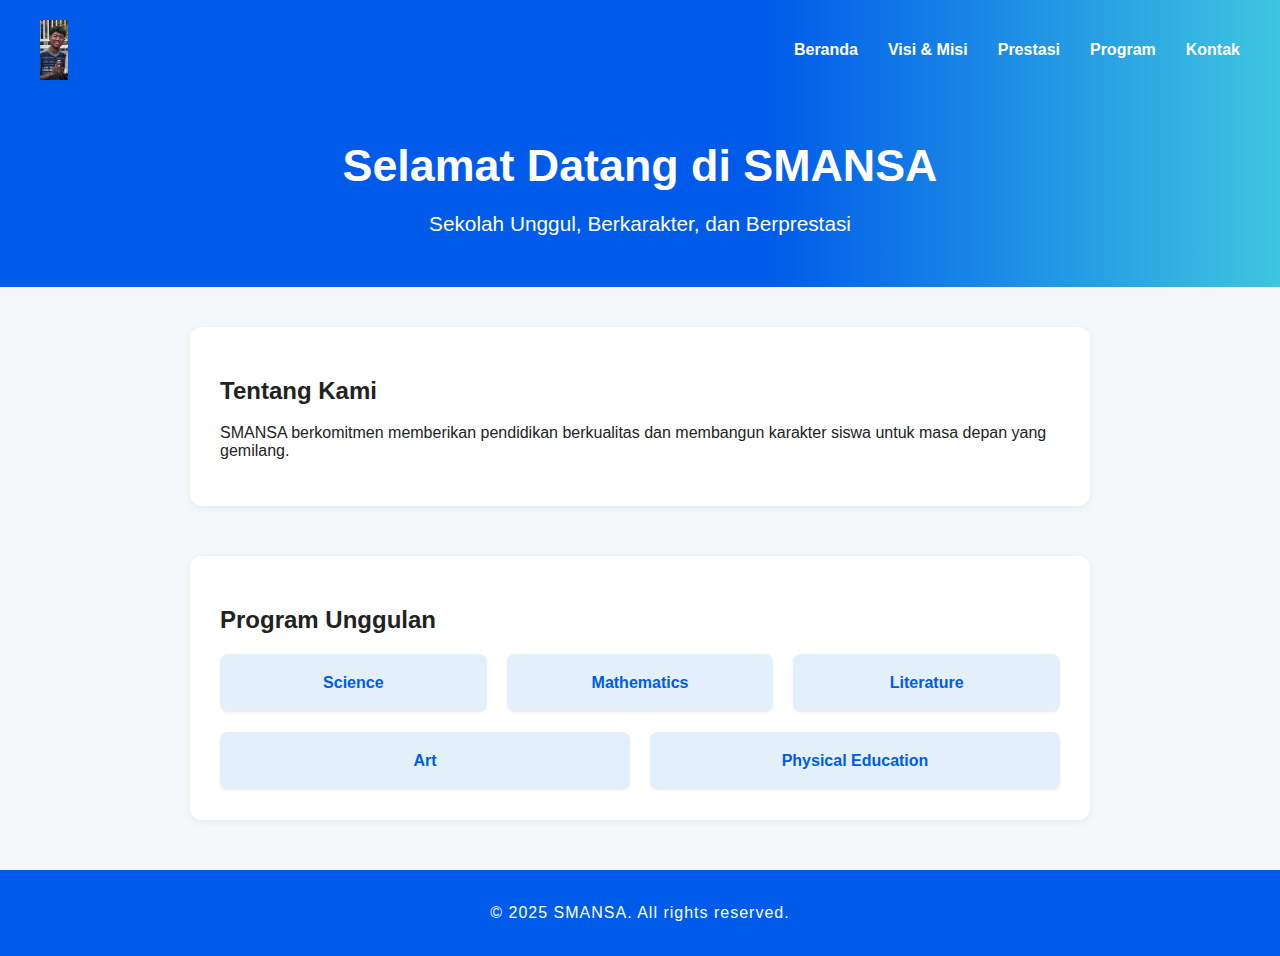
<file: index.html>
<!DOCTYPE html>
<html lang="id">
<head>
    <meta charset="UTF-8">
    <meta name="viewport" content="width=device-width, initial-scale=1.0">
    <title>SMANSA - Sekolah Masa Depan</title>
    <link rel="stylesheet" href="style.css">
</head>
<body>
    <header>
        <nav>
            <img src="SMANSA_PS.png" alt="School Logo" class="logo">
            <input type="checkbox" id="nav-toggle" class="nav-toggle" />
            <label for="nav-toggle" class="hamburger">
                <span></span>
                <span></span>
                <span></span>
            </label>
            <ul class="nav-menu">
                <li><a href="indexx.html">Beranda</a></li>
                <li><a href="visi-misi.html">Visi & Misi</a></li>
                <li><a href="prestasi.html">Prestasi</a></li>
                <li><a href="program.html">Program</a></li>
                <li><a href="kontak.html">Kontak</a></li>
            </ul>
        </nav>
        <div class="hero">
            <h1>Selamat Datang di SMANSA</h1>
            <p>Sekolah Unggul, Berkarakter, dan Berprestasi</p>
        </div>
    </header>
    <main>
        <section id="about">
            <h2>Tentang Kami</h2>
            <p>SMANSA berkomitmen memberikan pendidikan berkualitas dan membangun karakter siswa untuk masa depan yang gemilang.</p>
        </section>
        <section id="programs">
            <h2>Program Unggulan</h2>
            <div class="program-list">
                <div class="program-card">Science</div>
                <div class="program-card">Mathematics</div>
                <div class="program-card">Literature</div>
                <div class="program-card">Art</div>
                <div class="program-card">Physical Education</div>
            </div>
        </section>
    </main>
    <footer>
        <p>&copy; 2025 SMANSA. All rights reserved.</p>
    </footer>
</body>

</html>
</file>
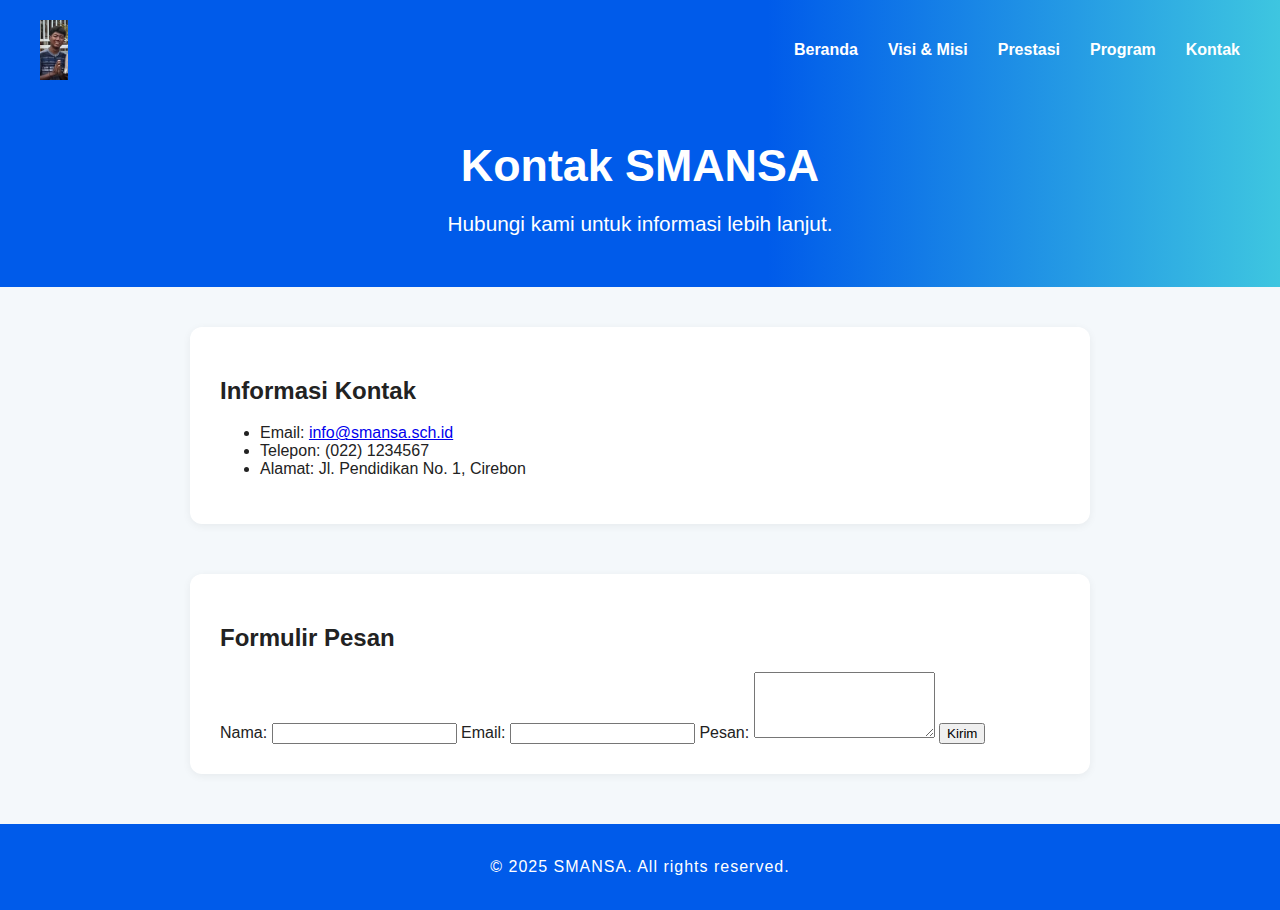
<file: kontak.html>
<!DOCTYPE html>
<html lang="id">
<head>
    <meta charset="UTF-8">
    <meta name="viewport" content="width=device-width, initial-scale=1.0">
    <title>Kontak SMANSA</title>
    <link rel="stylesheet" href="style.css">
</head>
<body>
    <header>
        <nav>
            <img src="SMANSA_PS.png" alt="School Logo" class="logo">
            <input type="checkbox" id="nav-toggle" class="nav-toggle" />
            <label for="nav-toggle" class="hamburger">
                <span></span>
                <span></span>
                <span></span>
            </label>
            <ul class="nav-menu">
                <li><a href="indexx.html">Beranda</a></li>
                <li><a href="visi-misi.html">Visi & Misi</a></li>
                <li><a href="prestasi.html">Prestasi</a></li>
                <li><a href="program.html">Program</a></li>
                <li><a href="kontak.html">Kontak</a></li>
            </ul>
        </nav>
        <div class="hero">
            <h1>Kontak SMANSA</h1>
            <p>Hubungi kami untuk informasi lebih lanjut.</p>
        </div>
    </header>
    <main>
        <section>
            <h2>Informasi Kontak</h2>
            <ul>
                <li>Email: <a href="mailto:info@smansa.sch.id">info@smansa.sch.id</a></li>
                <li>Telepon: (022) 1234567</li>
                <li>Alamat: Jl. Pendidikan No. 1, Cirebon</li>
            </ul>
        </section>
        <section>
            <h2>Formulir Pesan</h2>
            <form class="contact-form">
                <label for="nama">Nama:</label>
                <input type="text" id="nama" name="nama" required>
                <label for="email">Email:</label>
                <input type="email" id="email" name="email" required>
                <label for="pesan">Pesan:</label>
                <textarea id="pesan" name="pesan" rows="4" required></textarea>
                <button type="submit">Kirim</button>
            </form>
        </section>
    </main>
    <footer>
        <p>&copy; 2025 SMANSA. All rights reserved.</p>
    </footer>
</body>

</html>
</file>
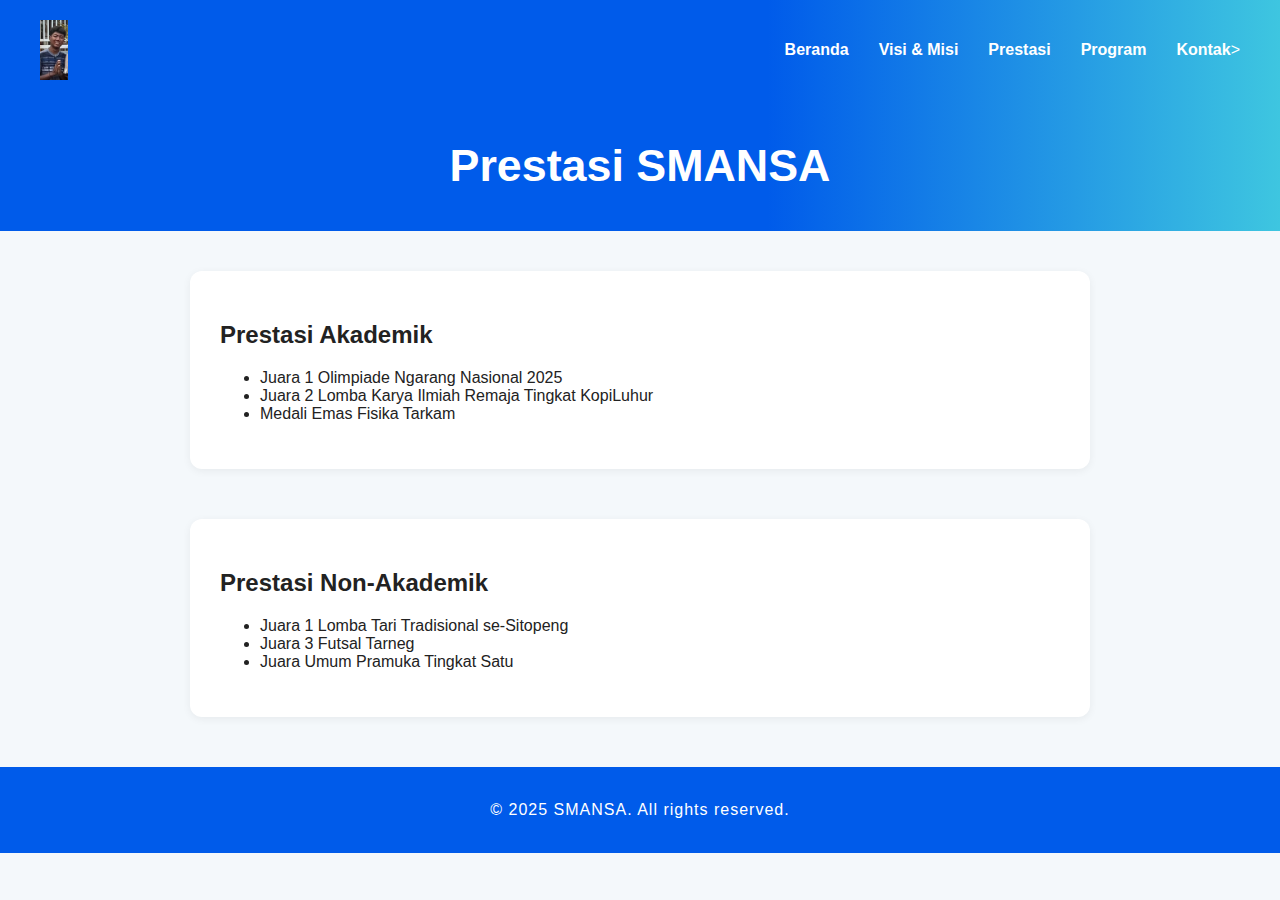
<file: prestasi.html>
<!DOCTYPE html>
<html lang="id">
<head>
    <meta charset="UTF-8">
    <meta name="viewport" content="width=device-width, initial-scale=1.0">
    <title>Prestasi SMANSA</title>
    <link rel="stylesheet" href="style.css">
</head>
<body>
    <header>
        <nav>
            <img src="SMANSA_PS.png" alt="School Logo" class="logo">
            <input type="checkbox" id="nav-tooggle" class="nav-toggle" />
            <label for="nav-toggle" class="hamburger">
                <span></span>
                <span></span>
                <span></span>
            </label>
            <ul class="nav-menu">
                <li><a href="indexx.html">Beranda</a></li>
                <li><a href="visi-misi.html">Visi & Misi</a></li>
                <li><a href="prestasi.html">Prestasi</a></li>
                <li><a href="#programs">Program</a></li>
                <li><a href="#contact">Kontak</a>></li>
            </ul>
        </nav>
        <div class="hero">
            <h1>Prestasi SMANSA</h1>
        </div>
    </header>
    <main>
        <section>
            <h2>Prestasi Akademik</h2>
            <ul>
                <li>Juara 1 Olimpiade Ngarang Nasional 2025</li>
                <li>Juara 2 Lomba Karya Ilmiah Remaja Tingkat KopiLuhur</li>
                <li>Medali Emas Fisika Tarkam</li>
            </ul>
        </section>
        <section>
            <h2>Prestasi Non-Akademik</h2>
            <ul>
                <li>Juara 1 Lomba Tari Tradisional se-Sitopeng</li>
                <li>Juara 3 Futsal Tarneg</li>
                <li>Juara Umum Pramuka Tingkat Satu</li>
            </ul>
        </section>
    </main>
    <footer>
        <p>&copy; 2025 SMANSA. All rights reserved.</p>
    </footer>
</body>

</html>
</file>
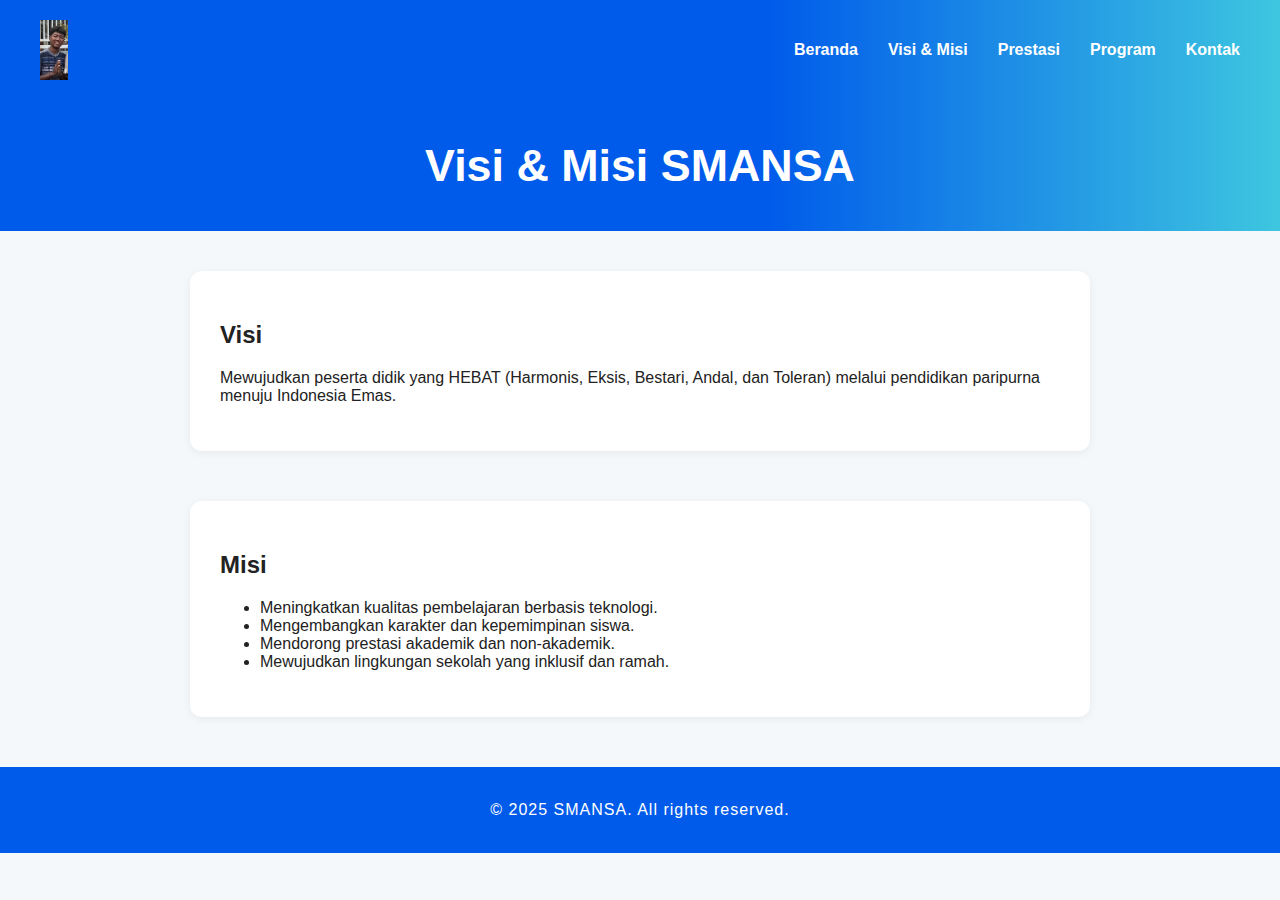
<file: visi-misi.html>
<!DOCTYPE html>
<html lang="id">
<head>
    <meta charset="UTF-8">
    <meta name="viewport" content="width=device-width, initial-scale=1.0">
    <title>Visi & Misi SMANSA</title>
    <link rel="stylesheet" href="style.css">
</head>
<body>
    <header>
        <nav>
            <img src="SMANSA_PS.png" alt="School Logo" class="logo">
            <input type="checkbox" id="nav-toggle" class="nav-toggle" />
            <label for="nav-toggle" class="hamburger">
                <span></span>
                <span></span>
                <span></span>
            </label>
            <ul class="nav-menu">
                <li><a href="indexx.html">Beranda</a></li>
                <li><a href="visi-misi.html">Visi & Misi</a></li>
                <li><a href="prestasi.html">Prestasi</a></li>
                <li><a href="#programs">Program</a></li>
                <li><a href="#contact">Kontak</a></li>
            </ul>
        </nav>
        <div class="hero">
            <h1>Visi & Misi SMANSA</h1>
        </div>
    </header>
    <main>
        <section>
            <h2>Visi</h2>
            <p>Mewujudkan peserta didik yang HEBAT (Harmonis, Eksis, Bestari, Andal, dan Toleran) melalui pendidikan paripurna menuju Indonesia Emas.</p>
        </section>
        <section>
            <h2>Misi</h2>
            <ul>
                <li>Meningkatkan kualitas pembelajaran berbasis teknologi.</li>
                <li>Mengembangkan karakter dan kepemimpinan siswa.</li>
                <li>Mendorong prestasi akademik dan non-akademik.</li>
                <li>Mewujudkan lingkungan sekolah yang inklusif dan ramah.</li>
            </ul>
        </section>
    </main>
    <footer>
        <p>&copy; 2025 SMANSA. All rights reserved.</p>
    </foter>
</body>

</html>
</file>
<file: style.css>
body {
    margin: 0;
    font-family: 'Segoe UI', Arial, sans-serif;
    background: #f4f8fb;
    color: #222;
}

header {
    background: linear-gradient(90deg, #005bea 60%, #3ec6e0 100%);
    color: #fff;
    padding-bottom: 30px;
}

nav {
    display: flex;
    align-items: center;
    justify-content: space-between;
    padding: 20px 40px;
    position: relative;
}

.logo {
    height: 60px;
}

.nav-toggle {
    display: none;
}

.hamburger {
    display: none;
    flex-direction: column;
    cursor: pointer;
    width: 32px;
    height: 32px;
    justify-content: center;
    align-items: center;
    margin-left: auto;
    z-index: 2;
}

.hamburger span {
    display: block;
    width: 28px;
    height: 4px;
    margin: 4px 0;
    background: #fff;
    border-radius: 2px;
    transition: 0.3s;
}

.nav-menu {
    list-style: none;
    display: flex;
    gap: 30px;
    margin: 0;
    padding: 0;
    transition: right 0.3s;
}

.nav-menu li a {
    color: #fff;
    text-decoration: none;
    font-weight: bold;
    transition: color 0.2s;
}

.nav-menu li a:hover {
    color: #ffd700;
}

@media (max-width: 900px) {
    nav {
        padding: 20px 20px;
    }
    .nav-menu {
        position: fixed;
        top: 0;
        right: -100vw;
        height: 100vh;
        width: 220px;
        background: #005bea;
        flex-direction: column;
        align-items: flex-start;
        padding-top: 80px;
        gap: 20px;
        box-shadow: -2px 0 8px rgba(0,0,0,0.08);
        z-index: 1;
        display: flex;
    }
    .nav-toggle:checked ~ .hamburger span:nth-child(1) {
        transform: rotate(45deg) translate(5px, 5px);
    }
    .nav-toggle:checked ~ .hamburger span:nth-child(2) {
        opacity: 0;
    }
    .nav-toggle:checked ~ .hamburger span:nth-child(3) {
        transform: rotate(-45deg) translate(7px, -6px);
    }
    .nav-toggle:checked ~ .nav-menu {
        right: 0;
    }
    .hamburger {
        display: flex;
    }
    .nav-menu li {
        width: 100%;
        margin: 0;
        padding: 0 20px;
    }
    .nav-menu li a {
        display: block;
        padding: 16px 0;
        color: #fff;
        font-size: 1.1rem;
    }
}

@media (min-width: 901px) {
    .nav-menu {
        display: flex !important;
        position: static;
        flex-direction: row;
        gap: 30px;
        background: none;
        weight: auto;
        width: auto;
        box-shadow: none;
        padding-top: 0;
    }
    .hamburger {
        display: none;
    }
}

.hero {
    text-align: center;
    margin-top: 40px;
}

.hero h1 {
    font-size: 2.8rem;
    margin-bottom: 10px;
}

.hero p {
    font-size: 1.3rem;
    font-weight: 3000;
}

main {
    max-width: 900px;
    margin: 40px auto;
    padding: 0 20px;
}

section {
    margin-bottom: 50px;
    background: #fff;
    border-radius: 12px;
    box-shadow: 0 2px 8px rgba(0,0,0,0.06);
    padding: 30px;
}

.program-list {
    display: flex;
    flex-wrap: wrap;
    gap: 20px;
    margin-top: 20px;
}

.program-card {
    background: #e3f0fa;
    color: #005bea;
    padding: 20px 30px;
    border-radius: 8px;
    font-weight: bold;
    flex: 1 1 150px;
    text-align: center;
    box-shadow: 0 1px 4px rgba(0,0,0,0.04);
    transition: transform 0.2s;
}

.program-card:hover {
    transform: translateY(-5px) scale(1.05);
    background: #3ec6e0;
    color: #fff;
}

footer {
    background: #005bea;
    color: #fff;
    text-align: center;
    padding: 18px 0;
    margin-top: 40px;
    font-size: 1rem;
    letter-spacing: 1px;
}
</file>
